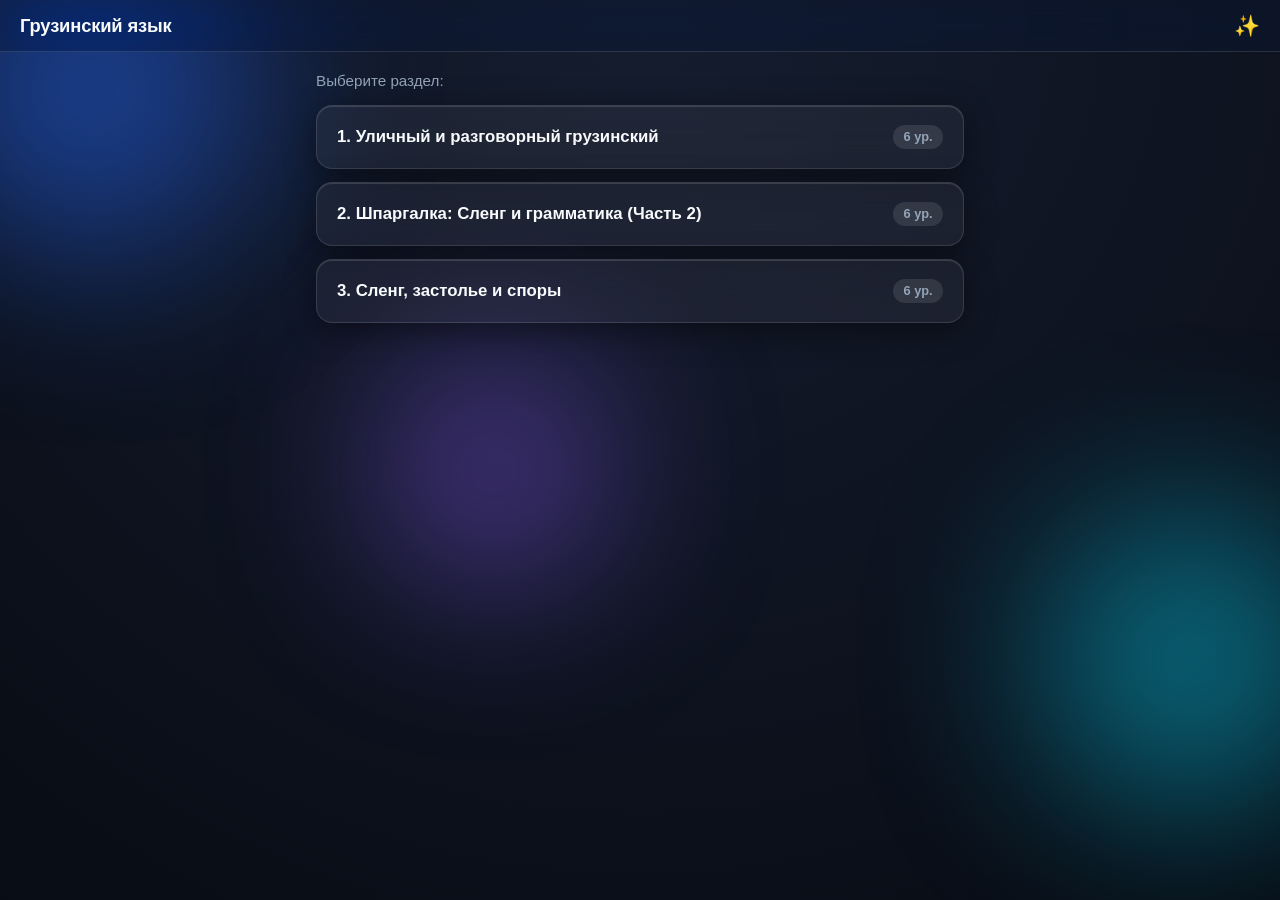
<file: index.html>
﻿<!DOCTYPE html>
<html lang="ru">
<head>
  <meta charset="UTF-8">
  <meta name="viewport" content="width=device-width, initial-scale=1.0, maximum-scale=1.0, user-scalable=no, viewport-fit=cover">
  <title>Грузинский язык</title>
  <link rel="manifest" href="manifest.json">
  <meta name="theme-color" content="#090d16">
  <meta name="apple-mobile-web-app-capable" content="yes">
  <meta name="apple-mobile-web-app-status-bar-style" content="black-translucent">
  <link rel="stylesheet" href="style.css">
</head>
<body>
  <!-- Фоновые градиентные сферы для Liquid Glass -->
  <div class="glass-orb orb-1"></div>
  <div class="glass-orb orb-2"></div>
  <div class="glass-orb orb-3"></div>

  <header class="app-header glass-bar">
    <div class="header-left">
      <button id="btn-back" class="icon-btn hidden" aria-label="Назад">
        <svg width="22" height="22" viewBox="0 0 24 24" fill="none" stroke="currentColor" stroke-width="2.5" stroke-linecap="round" stroke-linejoin="round"><path d="M15 18l-6-6 6-6"/></svg>
      </button>
      <h1 id="app-title">Грузинский язык</h1>
    </div>
    <div class="header-right">
      <button id="btn-theme" class="icon-btn" aria-label="Сменить тему">✨</button>
    </div>
  </header>

  <main class="container">
    <!-- 1. Экран Глав -->
    <section id="screen-chapters" class="screen active">
      <p class="subtitle">Выберите раздел:</p>
      <div id="chapters-list" class="grid-list"></div>
    </section>

    <!-- 2. Экран Уровней -->
    <section id="screen-levels" class="screen">
      <div id="levels-list" class="grid-list"></div>
    </section>

    <!-- 3. Экран действий уровня -->
    <section id="screen-level-action" class="screen">
      <!-- Навигационная панель режимов (Liquid Glass Segmented Control) -->
      <nav class="tab-bar glass-panel">
        <button class="tab-btn active" data-tab="tab-choice">Выбор (4)</button>
        <button class="tab-btn" data-tab="tab-quiz">Ввод</button>
        <button class="tab-btn" data-tab="tab-cards">Карточки</button>
        <button class="tab-btn" data-tab="tab-list">Словарь</button>
      </nav>

      <!-- РЕЖИМ 1: ТЕСТ С 4 ВАРИАНТАМИ (КАК НА СКРИНШОТЕ) -->
      <div id="tab-choice" class="tab-content active">
        <div class="quiz-container glass-panel">
          <div class="quiz-top-info">
            <span id="choice-counter" class="counter-label">1 из 10</span>
            <div class="progress-track">
              <div id="choice-progress-bar" class="progress-fill"></div>
            </div>
          </div>
          <div id="choice-ru" class="quiz-question">Загрузка...</div>
          <div id="choice-options" class="choice-options-grid"></div>
          <div id="choice-feedback" class="feedback-toast hidden"></div>
        </div>
      </div>

      <!-- РЕЖИМ 2: ТЕСТ НА ВВОД -->
      <div id="tab-quiz" class="tab-content">
        <div class="quiz-container glass-panel">
          <div class="quiz-top-info">
            <span id="quiz-counter" class="counter-label">1 из 10</span>
            <div class="progress-track">
              <div id="quiz-progress-bar" class="progress-fill"></div>
            </div>
          </div>
          <div id="quiz-ru" class="quiz-question">Переведите слово</div>
          
          <form id="quiz-form" onsubmit="return false;">
            <input type="text" id="quiz-input" class="input-field font-geo glass-input" placeholder="Введите по-грузински..." autocomplete="off" autocorrect="off" autocapitalize="off" spellcheck="false">
            <div class="quiz-actions">
              <button type="submit" id="btn-check" class="btn btn-primary glass-btn-primary">Проверить</button>
              <button type="button" id="btn-next-quiz" class="btn btn-secondary glass-btn hidden">Дальше →</button>
            </div>
          </form>
          <div id="quiz-feedback" class="feedback-toast hidden"></div>
        </div>
      </div>

      <!-- РЕЖИМ 3: КАРТОЧКИ (3D FLIP) -->
      <div id="tab-cards" class="tab-content">
        <div class="card-scene">
          <div id="flashcard" class="flashcard glass-panel">
            <div class="card-side card-front">
              <span class="pill-badge">Русский</span>
              <div id="card-ru" class="card-text"></div>
              <small class="card-hint">Нажмите, чтобы перевернуть</small>
            </div>
            <div class="card-side card-back hidden">
              <span class="pill-badge accent">ქართული</span>
              <div id="card-ka" class="card-text font-geo"></div>
              <div id="card-tr" class="card-subtext"></div>
              <div id="card-ex" class="card-context"></div>
            </div>
          </div>
        </div>
        <div class="card-controls">
          <button id="btn-prev-card" class="btn glass-btn">← Назад</button>
          <span id="card-counter" class="counter-label">1 / 10</span>
          <button id="btn-next-card" class="btn btn-primary glass-btn-primary">Вперёд →</button>
        </div>
      </div>

      <!-- РЕЖИМ 4: СЛОВАРЬ И ПОИСК -->
      <div id="tab-list" class="tab-content">
        <input type="text" id="search-input" placeholder="Поиск по-русски или ქართულად..." class="input-field glass-input">
        <div id="phrases-count" class="counter-label" style="margin-bottom:0.8rem;"></div>
        <div id="words-list" class="words-container"></div>
      </div>
    </section>
  </main>

  <script src="data.js"></script>
  <script src="app.js"></script>
  <script>
    if ('serviceWorker' in navigator) {
      window.addEventListener('load', () => navigator.serviceWorker.register('sw.js'));
    }
  </script>
</body>
</html>
</file>
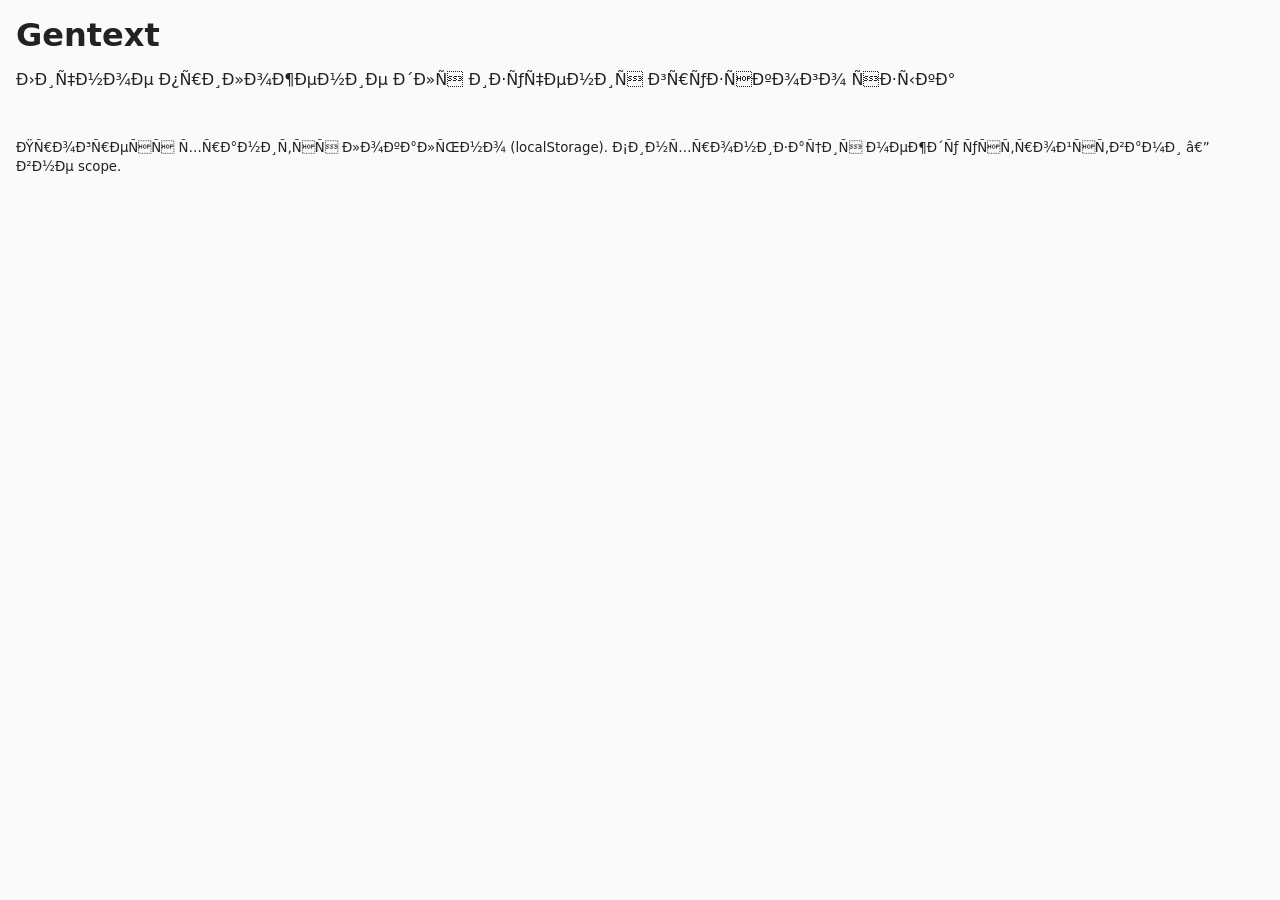
<file: gentext/index.html>
﻿<!DOCTYPE html>
<html lang="ru" dir="ltr">
<head>
  <meta charset="UTF-8">
  <meta name="viewport" content="width=device-width, initial-scale=1">
  <title>Gentext â€” Ð¸Ð·ÑƒÑ‡ÐµÐ½Ð¸Ðµ Ð³Ñ€ÑƒÐ·ÑÐºÐ¾Ð³Ð¾</title>
  <link rel="manifest" href="manifest.json">
  <link rel="stylesheet" href="style.css">
</head>
<body>
  <header>
    <h1>Gentext</h1>
    <p>Ð›Ð¸Ñ‡Ð½Ð¾Ðµ Ð¿Ñ€Ð¸Ð»Ð¾Ð¶ÐµÐ½Ð¸Ðµ Ð´Ð»Ñ Ð¸Ð·ÑƒÑ‡ÐµÐ½Ð¸Ñ Ð³Ñ€ÑƒÐ·ÑÐºÐ¾Ð³Ð¾ ÑÐ·Ñ‹ÐºÐ°</p>
  </header>
  <main id="app"></main>
  <footer>
    <small>ÐŸÑ€Ð¾Ð³Ñ€ÐµÑÑ Ñ…Ñ€Ð°Ð½Ð¸Ñ‚ÑÑ Ð»Ð¾ÐºÐ°Ð»ÑŒÐ½Ð¾ (localStorage). Ð¡Ð¸Ð½Ñ…Ñ€Ð¾Ð½Ð¸Ð·Ð°Ñ†Ð¸Ñ Ð¼ÐµÐ¶Ð´Ñƒ ÑƒÑÑ‚Ñ€Ð¾Ð¹ÑÑ‚Ð²Ð°Ð¼Ð¸ â€” Ð²Ð½Ðµ scope.</small>
  </footer>
  <script src="app.js"></script>
</body>
</html>
</file>
<file: style.css>
﻿:root {
  --bg-gradient: radial-gradient(circle at 50% 0%, #151d2f 0%, #080c14 100%);
  --glass-bg: rgba(255, 255, 255, 0.05);
  --glass-bg-hover: rgba(255, 255, 255, 0.09);
  --glass-border: rgba(255, 255, 255, 0.12);
  --glass-border-light: rgba(255, 255, 255, 0.22);
  --glass-shadow: 0 8px 32px 0 rgba(0, 0, 0, 0.45), inset 0 1px 1px 0 rgba(255, 255, 255, 0.15);
  --text-main: #f8fafc;
  --text-muted: #94a3b8;
  --primary-glow: #38bdf8;
  --primary-accent: linear-gradient(135deg, #0284c7 0%, #2563eb 100%);
  --success-glow: #22c55e;
  --danger-glow: #ef4444;
}

[data-theme="light"] {
  --bg-gradient: radial-gradient(circle at 50% 0%, #e2e8f0 0%, #f1f5f9 100%);
  --glass-bg: rgba(255, 255, 255, 0.65);
  --glass-bg-hover: rgba(255, 255, 255, 0.85);
  --glass-border: rgba(255, 255, 255, 0.7);
  --glass-border-light: rgba(255, 255, 255, 0.9);
  --glass-shadow: 0 8px 28px 0 rgba(148, 163, 184, 0.25), inset 0 1px 2px 0 rgba(255, 255, 255, 0.9);
  --text-main: #0f172a;
  --text-muted: #64748b;
  --primary-glow: #0284c7;
  --primary-accent: linear-gradient(135deg, #0ea5e9 0%, #2563eb 100%);
}

* { box-sizing: border-box; margin: 0; padding: 0; -webkit-tap-highlight-color: transparent; }

body {
  font-family: -apple-system, BlinkMacSystemFont, "SF Pro Display", "SF Pro Text", "Segoe UI", Roboto, sans-serif;
  background: var(--bg-gradient);
  background-attachment: fixed;
  color: var(--text-main);
  min-height: 100vh;
  overflow-x: hidden;
  position: relative;
}

.font-geo { font-family: -apple-system, "Noto Sans Georgian", sans-serif; }
.container { max-width: 680px; margin: 0 auto; padding: 1.25rem 1rem 3rem; position: relative; z-index: 2; }

/* Liquid Glass Orbs (Динамические градиентные сферы) */
.glass-orb {
  position: fixed; border-radius: 50%; filter: blur(90px);
  pointer-events: none; z-index: 1; opacity: 0.55;
  animation: floatOrb 18s ease-in-out infinite alternate;
}
.orb-1 { width: 340px; height: 340px; background: #2563eb; top: -80px; left: -80px; }
.orb-2 { width: 300px; height: 300px; background: #06b6d4; bottom: 10%; right: -60px; animation-duration: 22s; }
.orb-3 { width: 220px; height: 220px; background: #8b5cf6; top: 40%; left: 30%; animation-duration: 16s; }

@keyframes floatOrb {
  0% { transform: translate(0, 0) scale(1); }
  50% { transform: translate(30px, 40px) scale(1.12); }
  100% { transform: translate(-20px, 20px) scale(0.95); }
}

/* Glass Basics */
.glass-panel {
  background: var(--glass-bg);
  backdrop-filter: blur(28px) saturate(190%);
  -webkit-backdrop-filter: blur(28px) saturate(190%);
  border: 1px solid var(--glass-border);
  box-shadow: var(--glass-shadow);
  border-radius: 20px;
}

/* App Header */
.app-header {
  position: sticky; top: 0; z-index: 100;
  display: flex; justify-content: space-between; align-items: center;
  padding: 0.85rem 1.25rem;
  background: rgba(15, 23, 42, 0.45);
  backdrop-filter: blur(24px) saturate(180%);
  -webkit-backdrop-filter: blur(24px) saturate(180%);
  border-bottom: 1px solid var(--glass-border);
}
[data-theme="light"] .app-header { background: rgba(255, 255, 255, 0.55); }
.header-left, .header-right { display: flex; align-items: center; gap: 0.6rem; }
.app-header h1 { font-size: 1.15rem; font-weight: 700; letter-spacing: -0.01em; }
.icon-btn { background: none; border: none; font-size: 1.3rem; cursor: pointer; color: var(--text-main); display: flex; align-items: center; }
.hidden { display: none !important; }
.subtitle { color: var(--text-muted); font-size: 0.95rem; margin-bottom: 1rem; }

/* Screens & Animations */
.screen { display: none; }
.screen.active {
  display: block;
  animation: screenSlideFade 0.35s cubic-bezier(0.16, 1, 0.3, 1);
}
@keyframes screenSlideFade {
  from { opacity: 0; transform: translateY(10px) scale(0.98); }
  to { opacity: 1; transform: translateY(0) scale(1); }
}

/* Grid Menu Cards */
.grid-list { display: grid; gap: 0.85rem; }
.menu-item {
  width: 100%;
  background: var(--glass-bg);
  backdrop-filter: blur(20px);
  -webkit-backdrop-filter: blur(20px);
  border: 1px solid var(--glass-border);
  box-shadow: var(--glass-shadow);
  border-radius: 16px;
  padding: 1.15rem 1.25rem;
  font-size: 1.05rem; font-weight: 600;
  cursor: pointer; text-align: left;
  display: flex; justify-content: space-between; align-items: center;
  color: var(--text-main);
  transition: all 0.25s cubic-bezier(0.2, 0.8, 0.2, 1);
}
.menu-item:hover {
  transform: translateY(-2px);
  background: var(--glass-bg-hover);
  border-color: var(--glass-border-light);
}
.menu-item:active { transform: scale(0.98); }
.badge-count { font-size: 0.8rem; background: rgba(255, 255, 255, 0.1); padding: 0.3rem 0.65rem; border-radius: 999px; color: var(--text-muted); }

/* Liquid Glass Tab Bar */
.tab-bar {
  display: flex; gap: 0.35rem; padding: 0.35rem; margin-bottom: 1.25rem;
  border-radius: 14px;
}
.tab-btn {
  flex: 1; padding: 0.65rem 0.25rem; border: none; background: transparent;
  color: var(--text-muted); font-weight: 600; font-size: 0.85rem;
  border-radius: 10px; cursor: pointer; transition: all 0.25s ease;
}
.tab-btn.active {
  background: rgba(255, 255, 255, 0.15);
  color: var(--text-main);
  box-shadow: 0 4px 12px rgba(0,0,0,0.15), inset 0 1px 1px rgba(255,255,255,0.25);
}
[data-theme="light"] .tab-btn.active { background: #ffffff; color: #0f172a; }
.tab-content { display: none; }
.tab-content.active { display: block; animation: tabFade 0.25s ease-out; }
@keyframes tabFade { from { opacity: 0; transform: translateY(4px); } to { opacity: 1; transform: translateY(0); } }

/* Multiple Choice Screen (Скриншот пользователя) */
.quiz-container { padding: 1.5rem 1.25rem; margin-top: 0.5rem; }
.quiz-top-info { display: flex; flex-direction: column; gap: 0.65rem; margin-bottom: 1.25rem; }
.counter-label { font-size: 0.88rem; color: var(--text-muted); font-weight: 500; }
.progress-track { width: 100%; height: 5px; background: rgba(255, 255, 255, 0.08); border-radius: 999px; overflow: hidden; }
.progress-fill { height: 100%; background: var(--primary-accent); width: 0%; transition: width 0.35s ease; border-radius: 999px; }

.quiz-question {
  font-size: 1.5rem; font-weight: 700; line-height: 1.35;
  margin-bottom: 1.5rem; letter-spacing: -0.02em;
}

.choice-options-grid { display: flex; flex-direction: column; gap: 0.85rem; }
.choice-btn {
  width: 100%;
  background: var(--glass-bg);
  backdrop-filter: blur(20px);
  -webkit-backdrop-filter: blur(20px);
  border: 1px solid var(--glass-border);
  border-radius: 14px;
  padding: 1.1rem 1.25rem;
  font-size: 1.15rem; font-weight: 600; text-align: left;
  color: var(--text-main);
  cursor: pointer;
  box-shadow: 0 4px 16px rgba(0,0,0,0.15);
  transition: all 0.2s cubic-bezier(0.16, 1, 0.3, 1);
  outline: none;
}
.choice-btn:hover {
  background: var(--glass-bg-hover);
  border-color: var(--glass-border-light);
  transform: translateY(-1.5px);
}
.choice-btn:active { transform: scale(0.985); }

/* Подсветка ответа Liquid Glow */
.choice-btn.correct {
  background: rgba(34, 197, 94, 0.22) !important;
  border-color: #22c55e !important;
  box-shadow: 0 0 24px rgba(34, 197, 94, 0.35), inset 0 1px 1px rgba(255,255,255,0.4) !important;
  color: #fff;
}
.choice-btn.wrong {
  background: rgba(239, 68, 68, 0.22) !important;
  border-color: #ef4444 !important;
  box-shadow: 0 0 24px rgba(239, 68, 68, 0.35) !important;
  animation: shake 0.4s ease;
}
@keyframes shake {
  0%, 100% { transform: translateX(0); }
  25% { transform: translateX(-6px); }
  75% { transform: translateX(6px); }
}

/* Toast Feedback */
.feedback-toast {
  margin-top: 1.2rem; padding: 1rem; border-radius: 12px;
  font-size: 0.95rem; font-weight: 600;
  backdrop-filter: blur(20px);
}
.feedback-toast.correct { background: rgba(34, 197, 94, 0.15); border: 1px solid #22c55e; color: #4ade80; }
.feedback-toast.wrong { background: rgba(239, 68, 68, 0.15); border: 1px solid #ef4444; color: #f87171; }

/* Buttons & Inputs */
.glass-input {
  width: 100%; padding: 0.95rem 1.15rem; border-radius: 14px;
  background: var(--glass-bg); border: 1px solid var(--glass-border);
  color: var(--text-main); font-size: 1.1rem; outline: none;
  backdrop-filter: blur(20px); box-shadow: inset 0 1px 2px rgba(0,0,0,0.2);
  margin-bottom: 0.9rem;
}
.glass-input:focus { border-color: var(--primary-glow); box-shadow: 0 0 16px rgba(56, 189, 248, 0.3); }

.btn {
  padding: 0.9rem 1.4rem; border-radius: 14px; border: none; font-weight: 600;
  font-size: 1rem; cursor: pointer; transition: all 0.25s ease;
  display: inline-flex; justify-content: center; align-items: center;
}
.glass-btn { background: var(--glass-bg); border: 1px solid var(--glass-border); color: var(--text-main); }
.glass-btn-primary {
  background: var(--primary-accent); color: #fff;
  box-shadow: 0 6px 20px rgba(37, 99, 235, 0.4), inset 0 1px 1px rgba(255,255,255,0.4);
}
.btn:active { transform: scale(0.97); }
.quiz-actions { display: flex; gap: 0.75rem; }
.quiz-actions .btn { flex: 1; }

/* Flashcards */
.card-scene { margin: 1rem 0; perspective: 1000px; }
.flashcard {
  min-height: 250px; padding: 2rem 1.5rem;
  display: flex; align-items: center; justify-content: center;
  text-align: center; cursor: pointer; position: relative;
  transition: transform 0.25s ease;
}
.flashcard:active { transform: scale(0.98); }
.card-side { display: flex; flex-direction: column; align-items: center; gap: 0.75rem; width: 100%; }
.pill-badge {
  font-size: 0.75rem; font-weight: 700; text-transform: uppercase;
  letter-spacing: 0.05em; padding: 0.25rem 0.65rem; border-radius: 999px;
  background: rgba(255, 255, 255, 0.1); color: var(--text-muted);
}
.pill-badge.accent { background: rgba(56, 189, 248, 0.2); color: #38bdf8; }
.card-text { font-size: 1.5rem; font-weight: 700; }
.card-subtext { font-size: 1.05rem; color: var(--text-muted); font-style: italic; }
.card-context { font-size: 0.9rem; color: var(--text-muted); margin-top: 0.5rem; }
.card-hint { font-size: 0.8rem; color: var(--text-muted); margin-top: 1rem; opacity: 0.7; }
.card-controls { display: flex; justify-content: space-between; align-items: center; margin-top: 1rem; }

/* Dictionary List */
.words-container { display: flex; flex-direction: column; gap: 0.75rem; }
.word-card {
  background: var(--glass-bg); backdrop-filter: blur(20px);
  border: 1px solid var(--glass-border); border-radius: 14px;
  padding: 1rem 1.15rem; display: flex; flex-direction: column; gap: 0.35rem;
}
.word-ka { font-size: 1.2rem; font-weight: 700; color: #38bdf8; }
.word-tr { font-size: 0.9rem; color: var(--text-muted); font-style: italic; }
.word-ru { font-size: 1rem; }
.word-context { font-size: 0.85rem; color: var(--text-muted); border-top: 1px dashed rgba(255,255,255,0.1); padding-top: 0.4rem; margin-top: 0.25rem; }
</file>
<file: gentext/style.css>
﻿:root{
  --bg:#fafafa; --text:#222; --accent:#2c3e50; --card:#fff; --border:#ddd;
}
@media (prefers-color-scheme: dark){
  :root{ --bg:#1e1e1e; --text:#e0e0e0; --accent:#fff; --card:#252525; --border:#444; }
}
*{box-sizing:border-box;margin:0;padding:0}
body{font-family:system-ui, sans-serif; background:var(--bg); color:var(--text); min-height:100vh; padding:1rem}
header,h1{margin-bottom:1rem}
#app{padding-bottom:2rem}
select,input{width:100%;padding:.5rem;margin:.5rem 0}
#view{margin-top:1rem}
.modes button{padding:.5rem 1rem;margin:.2rem;cursor:pointer}
.row{background:var(--card);border:1px solid var(--border);border-radius:4px;padding:1rem;margin:.5rem 0}
.card{border:2px solid var(--border);border-radius:8px;padding:2rem;text-align:center;margin:1rem 0}
.hidden{display:none!important}
#back{margin-top:1rem}
</file>
